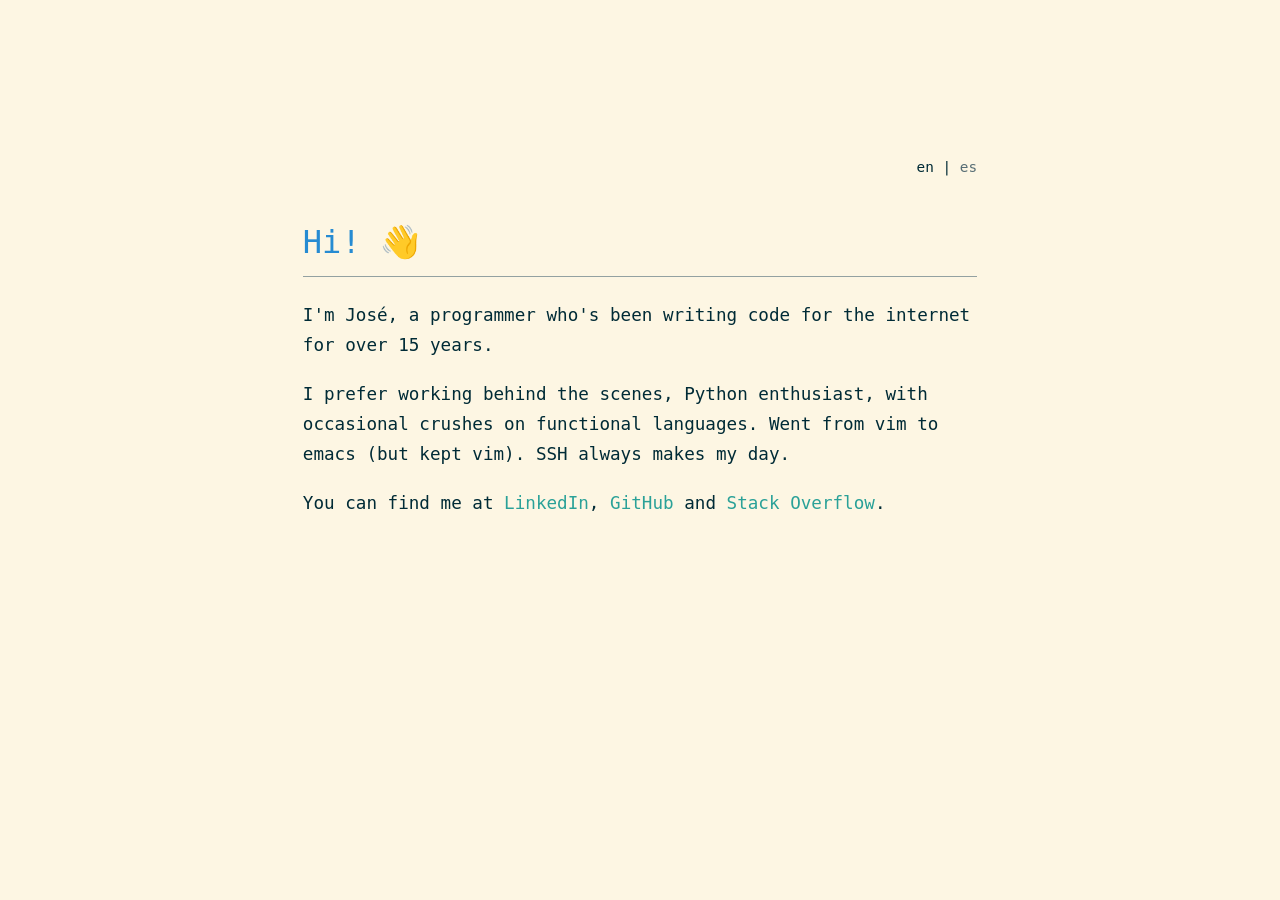
<file: index.html>
<!DOCTYPE html>
<html lang="en">
  <head>
    <meta charset="UTF-8">
    <script>
     // Only redirect if coming from external source (not internal navigation)
     if (!document.referrer.includes(window.location.hostname) && navigator.language.startsWith('es')) {
       window.location.replace('/es/');
     }
    </script>
    <meta name="viewport" content="width=device-width, initial-scale=1.0">
    <meta name="author" content="José Fernández Ramos">
    <title>José Fernández Ramos</title>
    <link rel="stylesheet" href="css/style.css">
  </head>
  <body>
    <div class="container">
      <div class="language-switch">
        en | <a href="./es/" title="Español">es</a>
      </div>
      <header>
        <h1>Hi! <span class="wave">👋</span></h1>
      </header>
      <main>
        <section class="about">
          <p>I'm José, a programmer who's been writing code for the internet for over 15 years.</p>
          <p>I prefer working behind the scenes, <span class="python-trigger" tabindex="0">Python enthusiast</span>, with occasional crushes on functional languages. Went from vim to emacs (but kept vim). SSH always makes my day.</p>
          <p>You can find me at <a href="https://linkedin.com/in/josefernandezramos" target="_blank" rel="noopener">LinkedIn</a>, <a href="https://github.com/elatomo" target="_blank" rel="noopener">GitHub</a> and <a href="https://stackoverflow.com/users/831797" target="_blank" rel="noopener">Stack Overflow</a>.</p>

          <code id="python-terminal" class="terminal hidden"></code>
        </section>
      </main>
    </div>
    <script src="js/main.js"></script>
  </body>
</html>
</file>
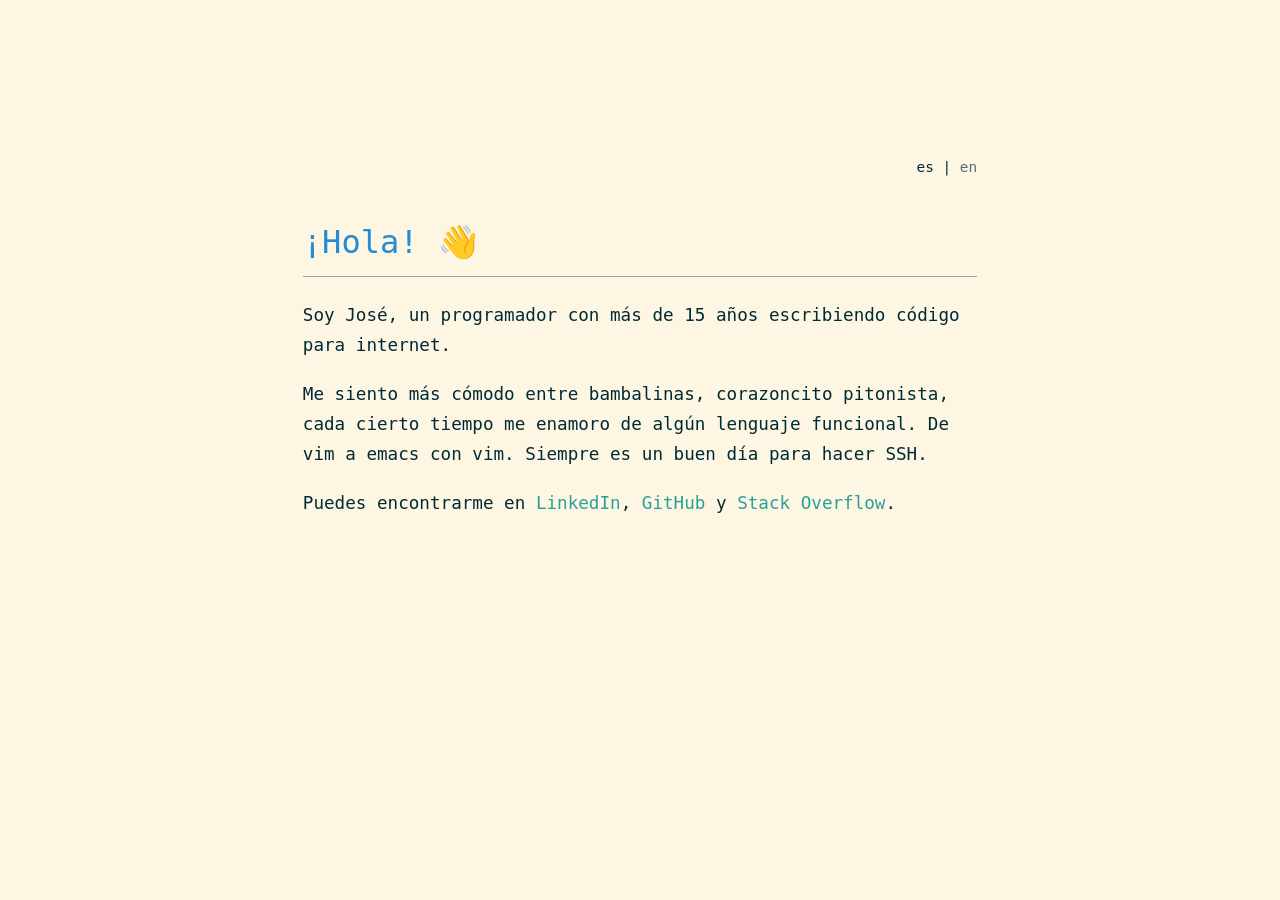
<file: es/index.html>
<!DOCTYPE html>
<html lang="es">
  <head>
    <meta charset="UTF-8">
    <meta name="viewport" content="width=device-width, initial-scale=1.0">
    <meta name="author" content="José Fernández Ramos">
    <title>José Fernández Ramos</title>
    <link rel="stylesheet" href="../css/style.css">
  </head>
  <body>
    <div class="container">
      <div class="language-switch">
        es | <a href=".." title="English">en</a>
      </div>
      <header>
        <h1>¡Hola! <span class="wave">👋</span></h1>
      </header>
      <main>
        <section class="about">
          <p>Soy José, un programador con más de 15 años escribiendo código para internet.</p>
          <p>Me siento más cómodo entre bambalinas, <span class="python-trigger" tabindex="0">corazoncito pitonista</span>, cada cierto tiempo me enamoro de algún lenguaje funcional. De vim a emacs con vim. Siempre es un buen día para hacer SSH.</p>
          <p>Puedes encontrarme en <a href="https://linkedin.com/in/josefernandezramos" target="_blank" rel="noopener">LinkedIn</a>, <a href="https://github.com/elatomo" target="_blank" rel="noopener">GitHub</a> y <a href="https://stackoverflow.com/users/831797" target="_blank" rel="noopener">Stack Overflow</a>.</p>

          <code id="python-terminal" class="terminal hidden" lang="en"></code>
        </section>
      </main>
    </div>
  <script src="../js/main.js"></script>
  </body>
</html>
</file>
<file: css/style.css>
/* ====================================
   CSS Variables (Solarized Light Theme)
   ==================================== */
:root {
    --base03: #002b36;
    --base02: #073642;
    --base01: #586e75;
    --base00: #657b83;
    --base0: #839496;
    --base1: #93a1a1;
    --base2: #eee8d5;
    --base3: #fdf6e3;
    --yellow: #b58900;
    --orange: #cb4b16;
    --red: #dc322f;
    --magenta: #d33682;
    --violet: #6c71c4;
    --blue: #268bd2;
    --cyan: #2aa198;
    --green: #859900;
}

/* ====================================
   Base Styles
   ==================================== */
body {
    font-family: "Source Code Pro", "SF Mono", "Menlo", monospace;
    line-height: 1.6;
    max-width: 70ch;
    margin: 0 auto;
    padding: 2rem;
    background-color: var(--base3);
    color: var(--base03);
}

/* ====================================
   Layout Components
   ==================================== */
.container {
    display: flex;
    flex-direction: column;
    min-height: 70vh;
    justify-content: center;
    align-items: left;
    text-align: left;
}

/* ====================================
   Navigation & UI Elements
   ==================================== */
.language-switch {
    text-align: right;
    font-size: 0.9em;
    margin-bottom: 1rem;
    color: var(--base03);
}

.language-switch a {
    color: var(--base01);
    text-decoration: none;
}

.language-switch a:hover {
    color: var(--cyan);
}

/* ====================================
   Typography
   ==================================== */
h1 {
    color: var(--blue);
    font-weight: normal;
    border-bottom: 1px solid var(--base1);
    padding-bottom: 0.5rem;
    margin-bottom: 1.5rem;
}

a {
    color: var(--cyan);
    text-decoration: none;
}

a:hover {
    color: var(--orange);
    text-decoration: underline;
}

.about p {
    margin: 0 0 1.2rem 0;
    font-size: 1.1em;
    line-height: 1.7;
}

.about p:last-child {
    margin-bottom: 0;
}

/* ====================================
   Python REPL Terminal
   ==================================== */
.terminal {
    font-size: 1.1em;
    margin: 1.5rem 0;
    color: var(--base00);
    line-height: 1.4;
    font-family: inherit; /* Override browser defaults for <code> */
}

.terminal-prompt {
    display: flex;
    align-items: center;
    margin: 0.5rem 0;
}
.prompt-symbol {
    margin-right: 1ch;
}

.repl-prompt-symbol {
    color: var(--magenta);
    margin-right: 1ch;
}

.cursor {
    color: var(--magenta);
    animation: none; /* Static cursor, no blinking */
    font-weight: bold;
}

.zen-content {
    white-space: pre-line;
}

/* ====================================
   Interactive Elements
   ==================================== */
.js-enabled .python-trigger {
    position: relative;
    cursor: pointer;
}

.js-enabled .python-trigger::before {
    content: attr(data-cursor-char);
    position: absolute;
    top: 0;
    left: var(--cursor-pos, 0ch);
    width: 1ch;
    height: 100%;
    background: var(--yellow);
    color: var(--base3);
    opacity: 0;
    pointer-events: none;
    display: flex;
    align-items: center;
    justify-content: center;
}
.python-trigger.show-cursor::before {
    opacity: 1;
}

/* ====================================
   Animations
   ==================================== */
.wave {
    animation: wave-animation 1.2s ease-in-out 1s 2 forwards;
    transform-origin: 75% 80%;
    display: inline-block;
}

@keyframes wave-animation {
    0%, 100% { transform: rotate(0deg) }
    20% { transform: rotate(15deg) }
    40% { transform: rotate(-8deg) }
    60% { transform: rotate(12deg) }
    80% { transform: rotate(0deg) }
}

/* ====================================
   Utility Classes
   ==================================== */
.hidden {
    display: none;
}
</file>
